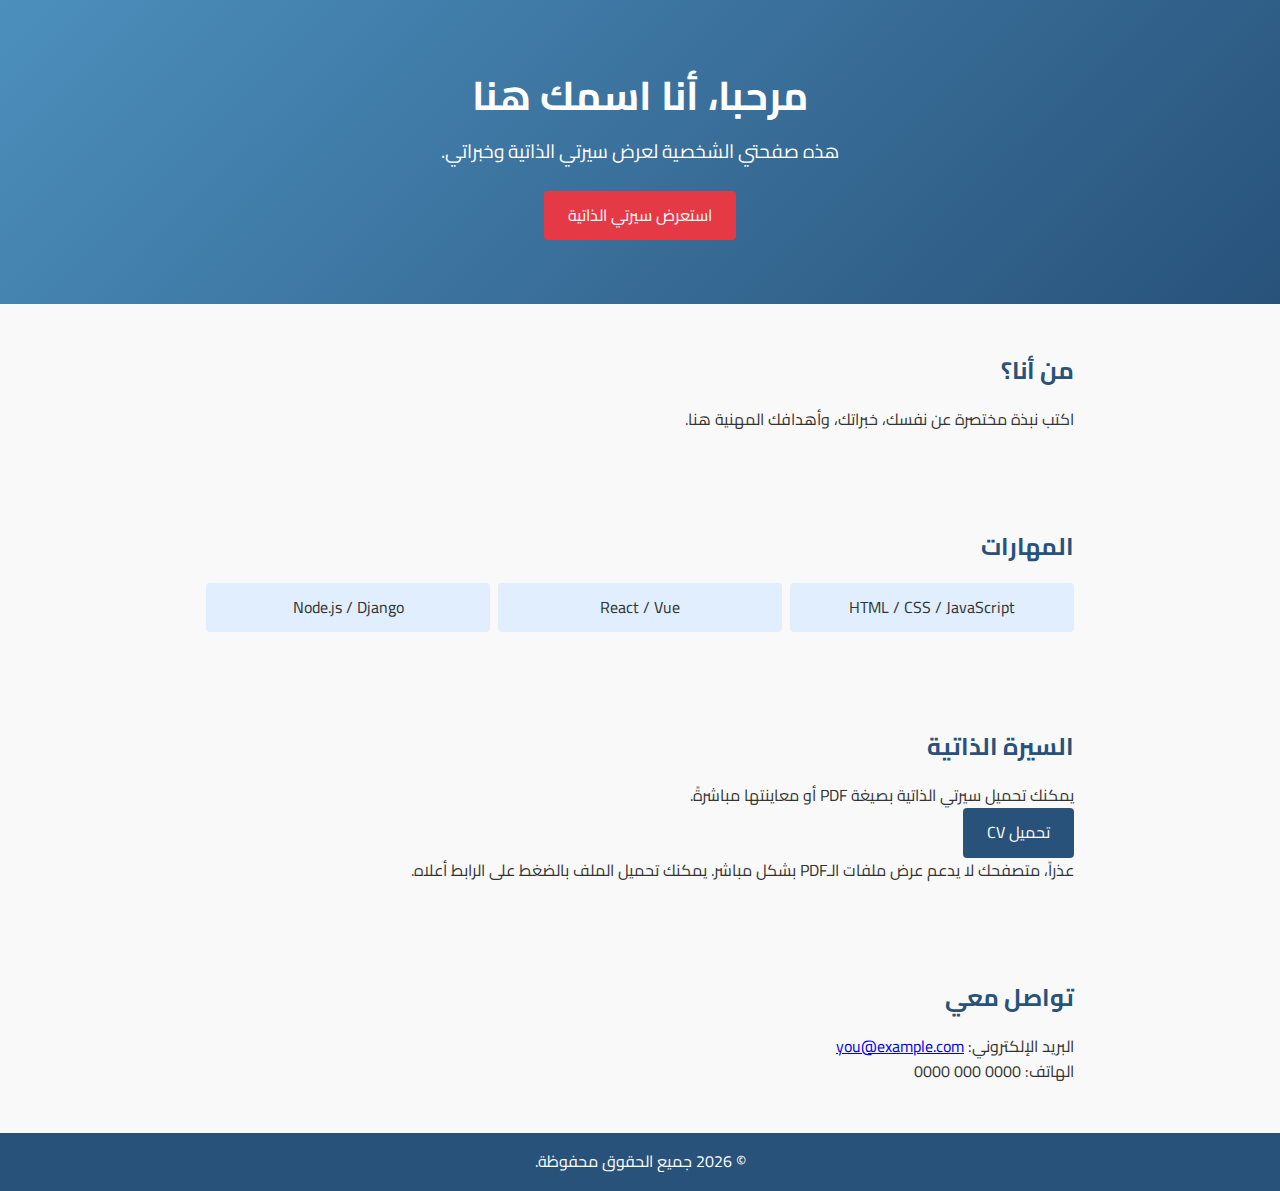
<file: cv_site/index.html>
<!DOCTYPE html>
<html lang="ar" dir="rtl">
<head>
    <meta charset="UTF-8" />
    <meta http-equiv="X-UA-Compatible" content="IE=edge" />
    <meta name="viewport" content="width=device-width, initial-scale=1.0" />
    <title>السيرة الذاتية</title>
    <link rel="stylesheet" href="styles.css" />
    <link rel="preconnect" href="https://fonts.googleapis.com">
    <link rel="preconnect" href="https://fonts.gstatic.com" crossorigin>
    <link href="https://fonts.googleapis.com/css2?family=Cairo:wght@300;400;700&display=swap" rel="stylesheet"> 
</head>
<body>
    <header class="hero">
        <h1>مرحبا، أنا <span id="name-placeholder">اسمك هنا</span></h1>
        <p>هذه صفحتي الشخصية لعرض سيرتي الذاتية وخبراتي.</p>
        <a class="btn" href="#cv-section">استعرض سيرتي الذاتية</a>
    </header>

    <main>
        <section id="about" class="section">
            <h2>من أنا؟</h2>
            <p>اكتب نبذة مختصرة عن نفسك، خبراتك، وأهدافك المهنية هنا.</p>
        </section>

        <section id="skills" class="section">
            <h2>المهارات</h2>
            <ul class="skills-list">
                <li>HTML / CSS / JavaScript</li>
                <li>React / Vue</li>
                <li>Node.js / Django</li>
                <!-- أضف أو احذف حسب الحاجة -->
            </ul>
        </section>

        <section id="cv-section" class="section">
            <h2>السيرة الذاتية</h2>
            <p>يمكنك تحميل سيرتي الذاتية بصيغة PDF أو معاينتها مباشرةً.</p>
            <div class="cv-actions">
                <a class="btn secondary" href="cv.pdf" download>تحميل CV</a>
            </div>
            <object data="cv.pdf" type="application/pdf" width="100%" height="600px">
                <p>عذراً، متصفحك لا يدعم عرض ملفات الـPDF بشكل مباشر. يمكنك تحميل الملف بالضغط على الرابط أعلاه.</p>
            </object>
        </section>

        <section id="contact" class="section">
            <h2>تواصل معي</h2>
            <p>البريد الإلكتروني: <a href="mailto:you@example.com">you@example.com</a></p>
            <p>الهاتف: 0000 000 0000</p>
        </section>
    </main>

    <footer>
        <p>&copy; <span id="year"></span> جميع الحقوق محفوظة.</p>
    </footer>

    <script>
        // تحديث السنة الحالية تلقائياً
        document.getElementById('year').textContent = new Date().getFullYear();
    </script>
</body>
</html>
</file>
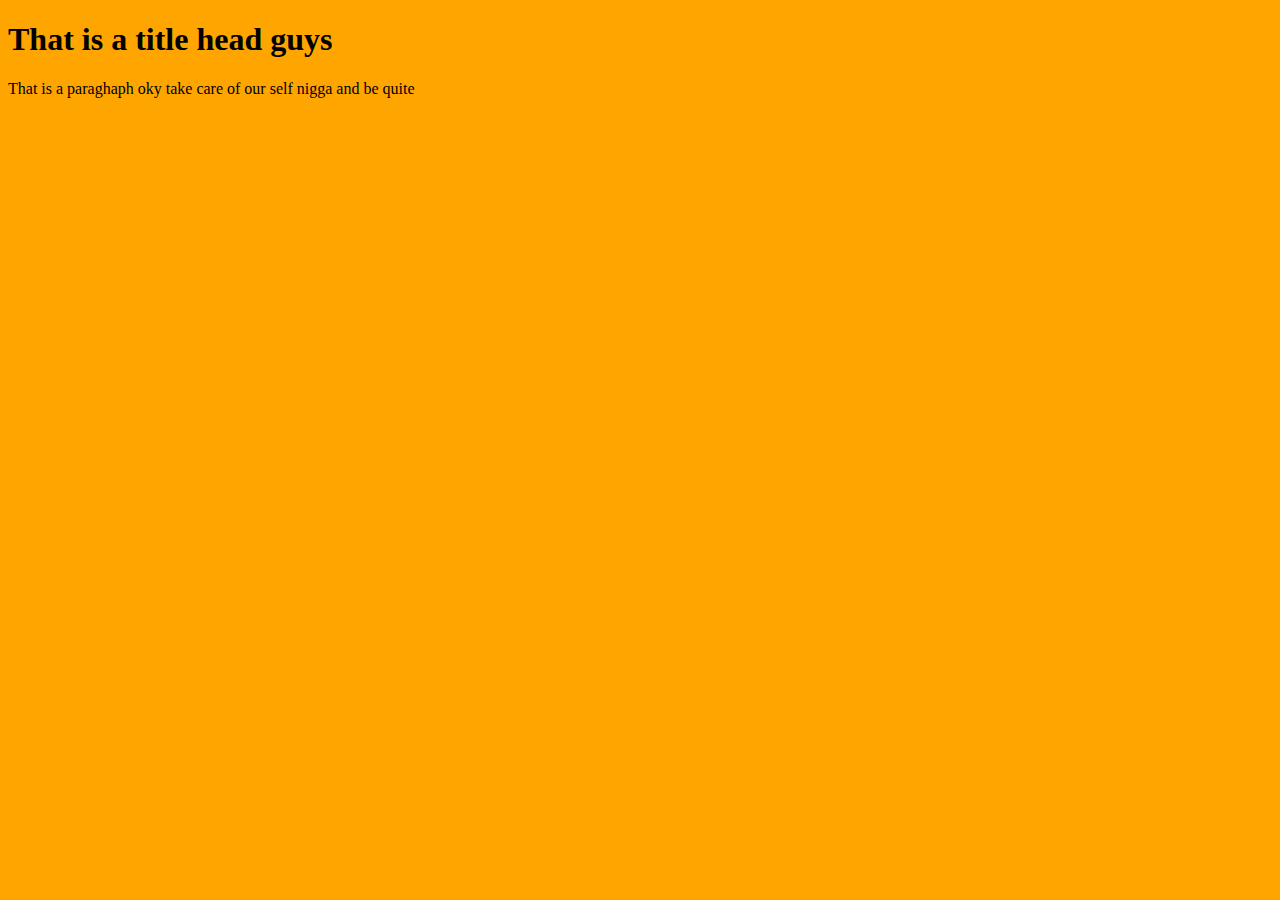
<file: ahmed.html>
<!DOCTYPE html>
<html>
  <head>
     <meta charset="UTF-8" />
     <title>This my page guys</title>
     <style>
       *{background-color:orange;}
     </style>
  </head>
  <body>
    <h1>That is a title head guys</h1>
    <p>That is a paraghaph oky take care of our self nigga and be quite </p>
  </body>
</html>
</file>
<file: cv_site/styles.css>
* {
  box-sizing: border-box;
  margin: 0;
  padding: 0;
  font-family: "Cairo", sans-serif;
}

body {
  background: #f9f9f9;
  color: #333;
  line-height: 1.6;
}

header.hero {
  background: linear-gradient(135deg, #4c8fbd, #28527a);
  color: #fff;
  text-align: center;
  padding: 4rem 1rem;
}

header.hero h1 {
  font-size: 2.5rem;
  margin-bottom: 0.5rem;
}

header.hero p {
  font-size: 1.2rem;
  margin-bottom: 1.5rem;
}

.section {
  padding: 3rem 1rem;
  max-width: 900px;
  margin: auto;
}

.section h2 {
  margin-bottom: 1rem;
  color: #28527a;
}

.skills-list {
  list-style: none;
  display: grid;
  grid-template-columns: repeat(auto-fit, minmax(150px, 1fr));
  gap: 0.5rem;
}

.skills-list li {
  background: #e0eefe;
  padding: 0.75rem;
  border-radius: 4px;
  text-align: center;
}

.btn {
  display: inline-block;
  background: #e63946;
  color: #fff;
  padding: 0.75rem 1.5rem;
  border-radius: 4px;
  text-decoration: none;
  transition: background 0.3s ease;
}

.btn:hover {
  background: #d62828;
}

.btn.secondary {
  background: #28527a;
}

.btn.secondary:hover {
  background: #1d3e5a;
}

footer {
  text-align: center;
  padding: 1rem;
  background: #28527a;
  color: #fff;
}
</file>
